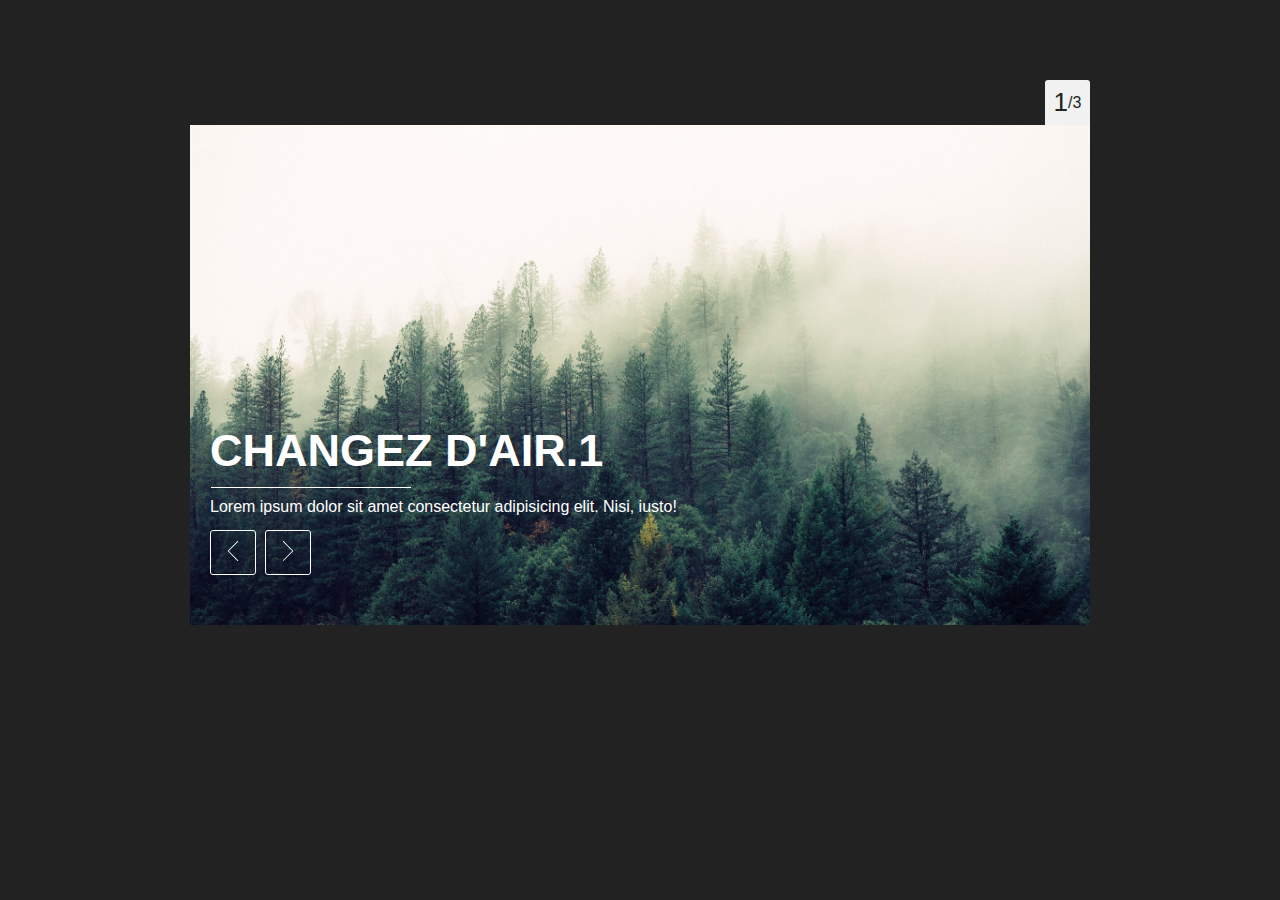
<file: horizontal-slider/index.html>
<!DOCTYPE html>
<html lang="en">

<head>
    <meta charset="UTF-8" />
    <meta http-equiv="X-UA-Compatible" content="IE=edge" />
    <meta name="viewport" content="width=device-width, initial-scale=1.0" />
    <title>Document</title>
    <link rel="stylesheet" href="style.css" />
</head>

<body>
    <div class="container">
        <div class="counter">
            <span>1</span> /
            <span>3</span>
        </div>
        <div class="slider-container">
            <div class="container-btns">
                <button class="btn-prev">
                    <img src="assets/left-chevron.svg" alt="left chevron" />
                </button>
                <button class="btn-next">
                    <img src="assets/right-chevron.svg" alt="right chevron" />
                </button>
            </div>
            <div class="slide s1">
                <h2>Changez d'air.1</h2>
                <hr />
                <p>
                    Lorem ipsum dolor sit amet consectetur adipisicing elit. Nisi,
                    iusto!
                </p>
            </div>
            <div class="slide s2">
                <h2>Retrouvez la liberté.2</h2>
                <hr />
                <p>
                    Lorem ipsum dolor sit amet consectetur adipisicing elit. Nisi,
                    iusto!
                </p>
            </div>
            <div class="slide s3">
                <h2>Explorez, vivez.3</h2>
                <hr />
                <p>
                    Lorem ipsum dolor sit amet consectetur adipisicing elit. Nisi,
                    iusto!
                </p>
            </div>
        </div>
    </div>

    <script src="https://cdnjs.cloudflare.com/ajax/libs/gsap/3.6.1/gsap.min.js"></script>
    <script src="app.js"></script>
</body>

</html>
</file>
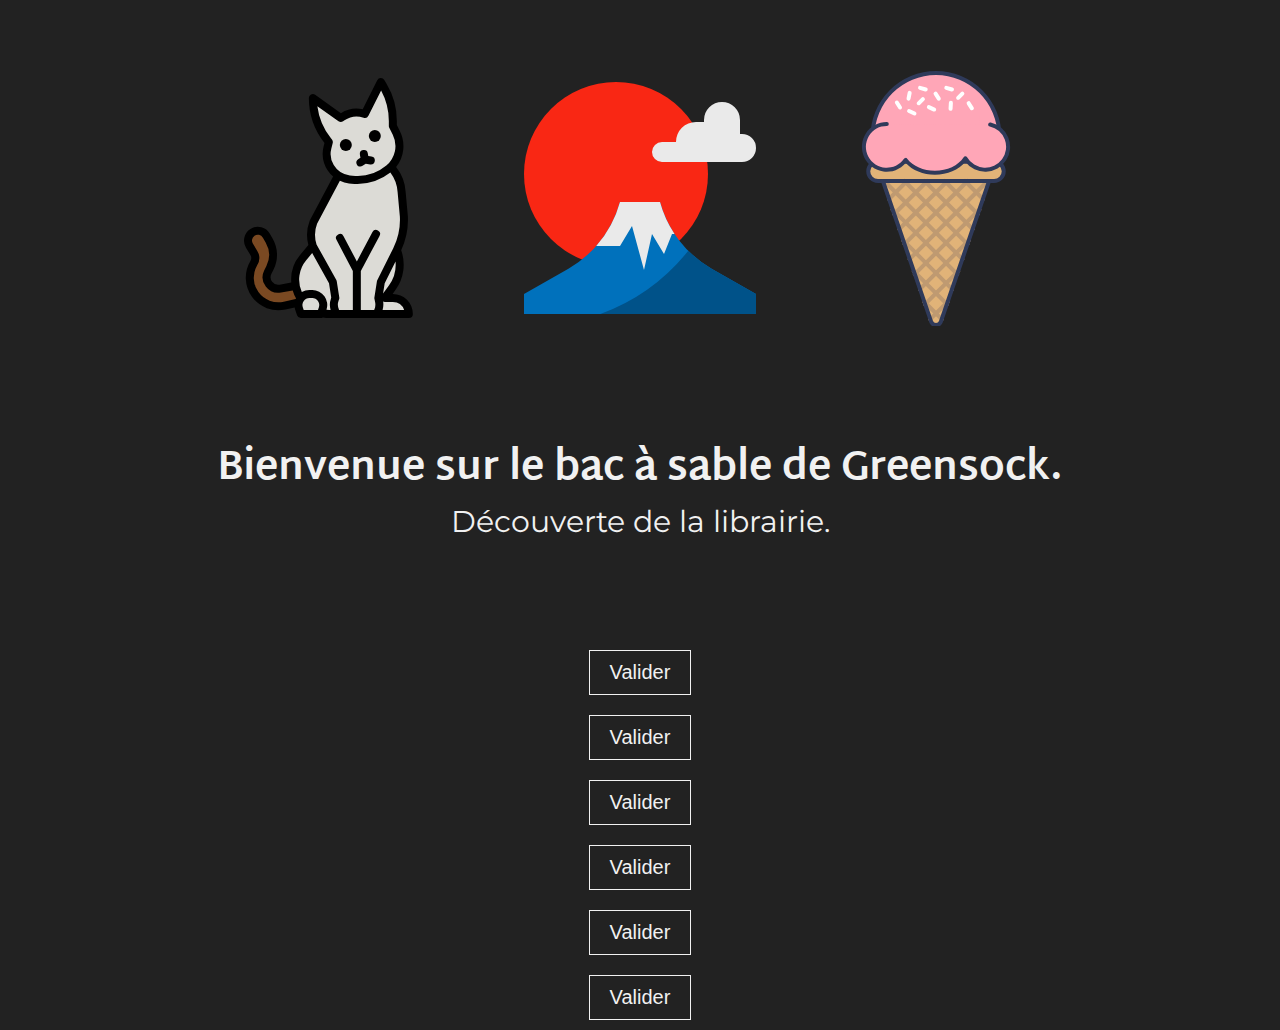
<file: the-basics/index.html>
<!DOCTYPE html>
<html lang="fr">

<head>
    <meta charset="UTF-8" />
    <meta http-equiv="X-UA-Compatible" content="IE=edge" />
    <meta name="viewport" content="width=device-width, initial-scale=1.0" />
    <title>Sandbox GSAP</title>
    <link rel="preconnect" href="https://fonts.gstatic.com" />
    <link
        href="https://fonts.googleapis.com/css2?family=Martel+Sans:wght@600;700;800;900&family=Montserrat:ital,wght@0,100;0,300;0,400;1,200&display=swap"
        rel="stylesheet" />
    <link rel="stylesheet" href="style.css" />
</head>

<body>
    <div class="container-images">
        <img src="./assets/cat.svg" alt="chat" />
        <img src="./assets/fuji.svg" alt="mont fuji" />
        <img src="./assets/ice-cream.svg" alt="glace" />
    </div>

    <h1 class="title">Bienvenue sur le bac à sable de Greensock.</h1>
    <p class="txt">Découverte de la librairie.</p>

    <!-- <button class="cat-fade">Apparition de chat</button> -->

    <!-- Stagger -->

    <div class="container-btns">
        <button class="btn">Valider</button>
        <button class="btn">Valider</button>
        <button class="btn">Valider</button>
        <button class="btn">Valider</button>
        <button class="btn">Valider</button>
        <button class="btn">Valider</button>
    </div>

    <script src="https://cdnjs.cloudflare.com/ajax/libs/gsap/3.6.1/gsap.min.js"></script>
    <script src="app.js"></script>
</body>

</html>
</file>
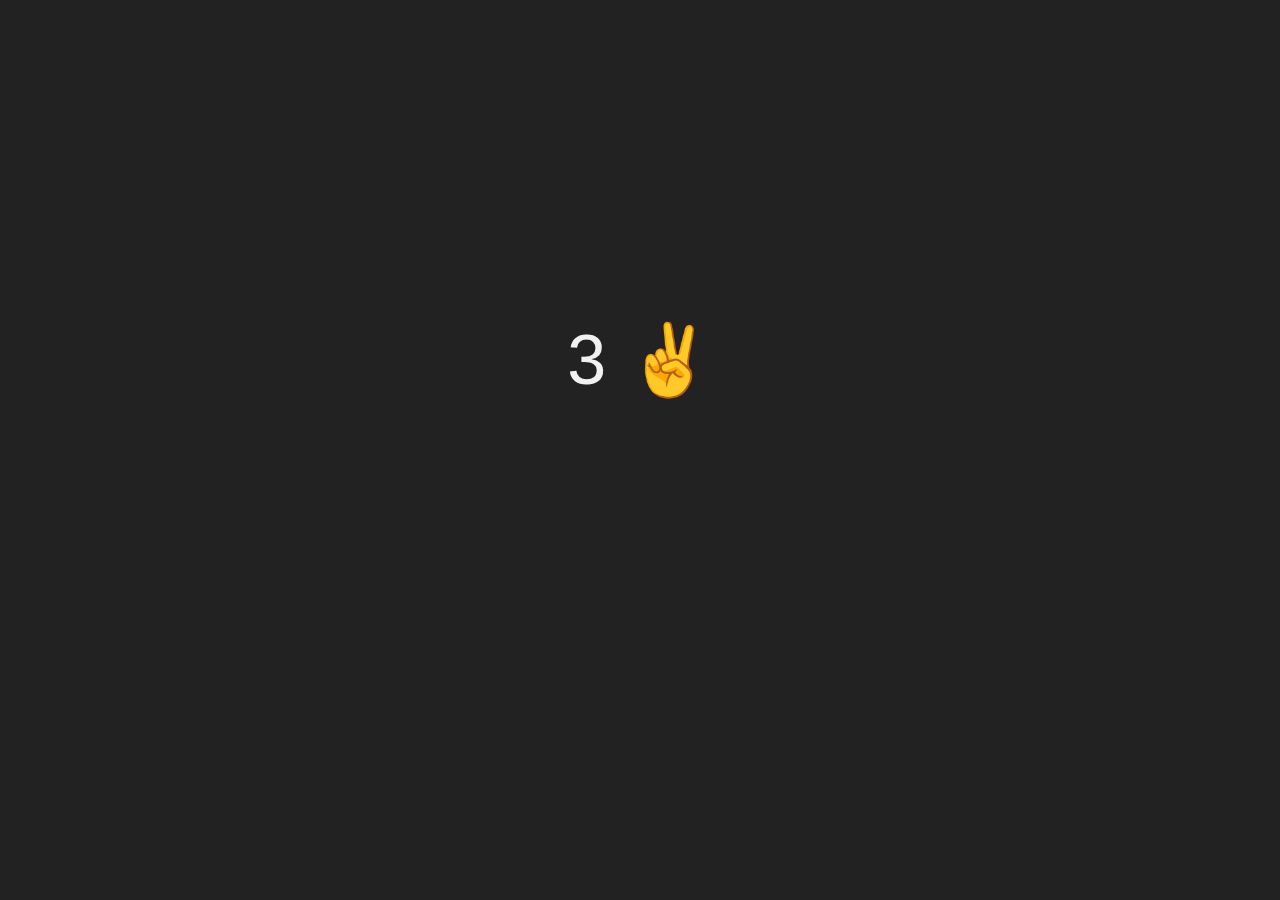
<file: vertical-slider/index.html>
<!DOCTYPE html>
<html lang="fr">

<head>
    <meta charset="UTF-8">
    <meta http-equiv="X-UA-Compatible" content="IE=edge">
    <meta name="viewport" content="width=device-width, initial-scale=1.0">
    <title>Slider vertical</title>
    <link rel="stylesheet" href="style.css">
</head>

<body>

    <div class="vertical-slider">
        <p>3 ✌️</p>
        <p>2 🍓</p>
        <p>1 💥</p>
        <p>GO ⚽</p>
    </div>

    <script src="https://cdnjs.cloudflare.com/ajax/libs/gsap/3.6.1/gsap.min.js"></script>
    <script src="app.js"></script>
</body>

</html>
</file>
<file: horizontal-slider/style.css>
*,
::before,
::after {
  box-sizing: border-box;
  margin: 0;
  padding: 0;
}

body {
  font-family: Arial, Helvetica, sans-serif;
  background: #222;
  padding: 0 20px;
}

.container {
  position: relative;
  height: 500px;
  max-width: 900px;
  margin: 125px auto 0;
}

.slider-container {
  height: 100%;
  width: 100%;
  position: relative;
  overflow: hidden;
}

.counter {
  position: absolute;
  z-index: 150;
  top: -45px;
  right: 0;
  width: 45px;
  height: 45px;
  background: #f1f1f1;
  color: #222;
  display: flex;
  justify-content: center;
  align-items: center;
  border-top-right-radius: 3px;
  border-top-left-radius: 3px;
}
.counter span:nth-child(1) {
  font-size: 26px;
}
.counter span:nth-child(2) {
  font-size: 16px;
}

.container-btns {
  position: absolute;
  bottom: 0;
  z-index: 100;
  padding-left: 20px;
  padding-bottom: 50px;
}
.container-btns button {
  padding: 10px 12px;
  border-radius: 3px;
  border: 1px solid #fff;
  background: transparent;
  color: #fff;
  outline: none;
  cursor: pointer;
}
.container-btns button:active {
  transform: scale(1.05);
}
.container-btns button img {
  width: 20px;
}
.container-btns button:nth-child(1) {
  margin-right: 5px;
}

.slide {
  height: 100%;
  width: 100%;
  background-size: cover;
  background-position: center;
  background-repeat: no-repeat;
  position: absolute;
  color: #fff;
  transform: translateX(-100%);
}

.s1 {
  transform: translateX(0%);
}
.slide h2 {
  font-size: 45px;
  padding-top: 300px;
  text-transform: uppercase;
  padding-left: 20px;
}
.slide hr {
  border: none;
  width: 200px;
  height: 1px;
  background: #fff;
  margin: 10px 0 10px 21px;
  display: block;
}
.slide p {
  font-size: 16px;
  padding-left: 20px;
}
.s1 {
  background-image: url(assets/forest1.jpg);
}
.s2 {
  background-image: url(assets/forest2.jpg);
}
.s3 {
  background-image: url(assets/forest3.jpg);
}
</file>
<file: the-basics/style.css>
*,
::before,
::after {
  box-sizing: border-box;
  margin: 0;
  padding: 0;
}

body {
  background: #222;
}

.container-images {
  display: flex;
  justify-content: center;
  width: 100%;
  margin-top: 50px;
}

img {
  width: 20%;
  height: auto;
  flex-shrink: 1;
  margin: 20px;
}

h1,
p {
  text-align: center;
  color: #f1f1f1;
  line-height: 1.2;
}
h1 {
  margin-top: 100px;
  font-size: 40px;
  padding: 0 10px;
  font-family: Martel Sans, sans-serif;
}
p {
  margin-top: 10px;
  font-size: 30px;
  padding: 0 10px;
  font-family: Montserrat, sans-serif;
}

.container-btns {
  margin-top: 100px;
  display: flex;
  justify-content: center;
  align-items: center;
  flex-direction: column;
}
.container-btns button {
  padding: 10px 20px;
  margin: 10px 0;
  font-size: 20px;
  background: transparent;
  border: 1px solid #f1f1f1;
  color: #f1f1f1;
  cursor: pointer;
}

@media screen and (max-width: 910px) {
  .container-images {
    margin-top: 20px;
  }
  img {
    width: 30%;
    margin: 0px;
  }
  h1 {
    margin-top: 50px;
    font-size: 30px;
  }
  p {
    font-size: 20px;
  }
}
</file>
<file: vertical-slider/style.css>
*,
::before,
::after {
  box-sizing: border-box;
  margin: 0;
  padding: 0;
}

body {
  font-family: Arial, Helvetica, sans-serif;
  background: #222;
}

.vertical-slider {
  width: 400px;
  height: 400px;
  /* background: lightblue; */
  position: absolute;
  top: 40%;
  left: 50%;
  transform: translate(-50%, -50%);
  display: flex;
  justify-content: center;
  align-items: center;
}
.vertical-slider p {
  position: absolute;
  transform: translateY(100px);
  opacity: 0;
  visibility: hidden;
  font-size: 70px;
  text-align: center;
  width: 100%;
  color: #f1f1f1;
}
</file>
